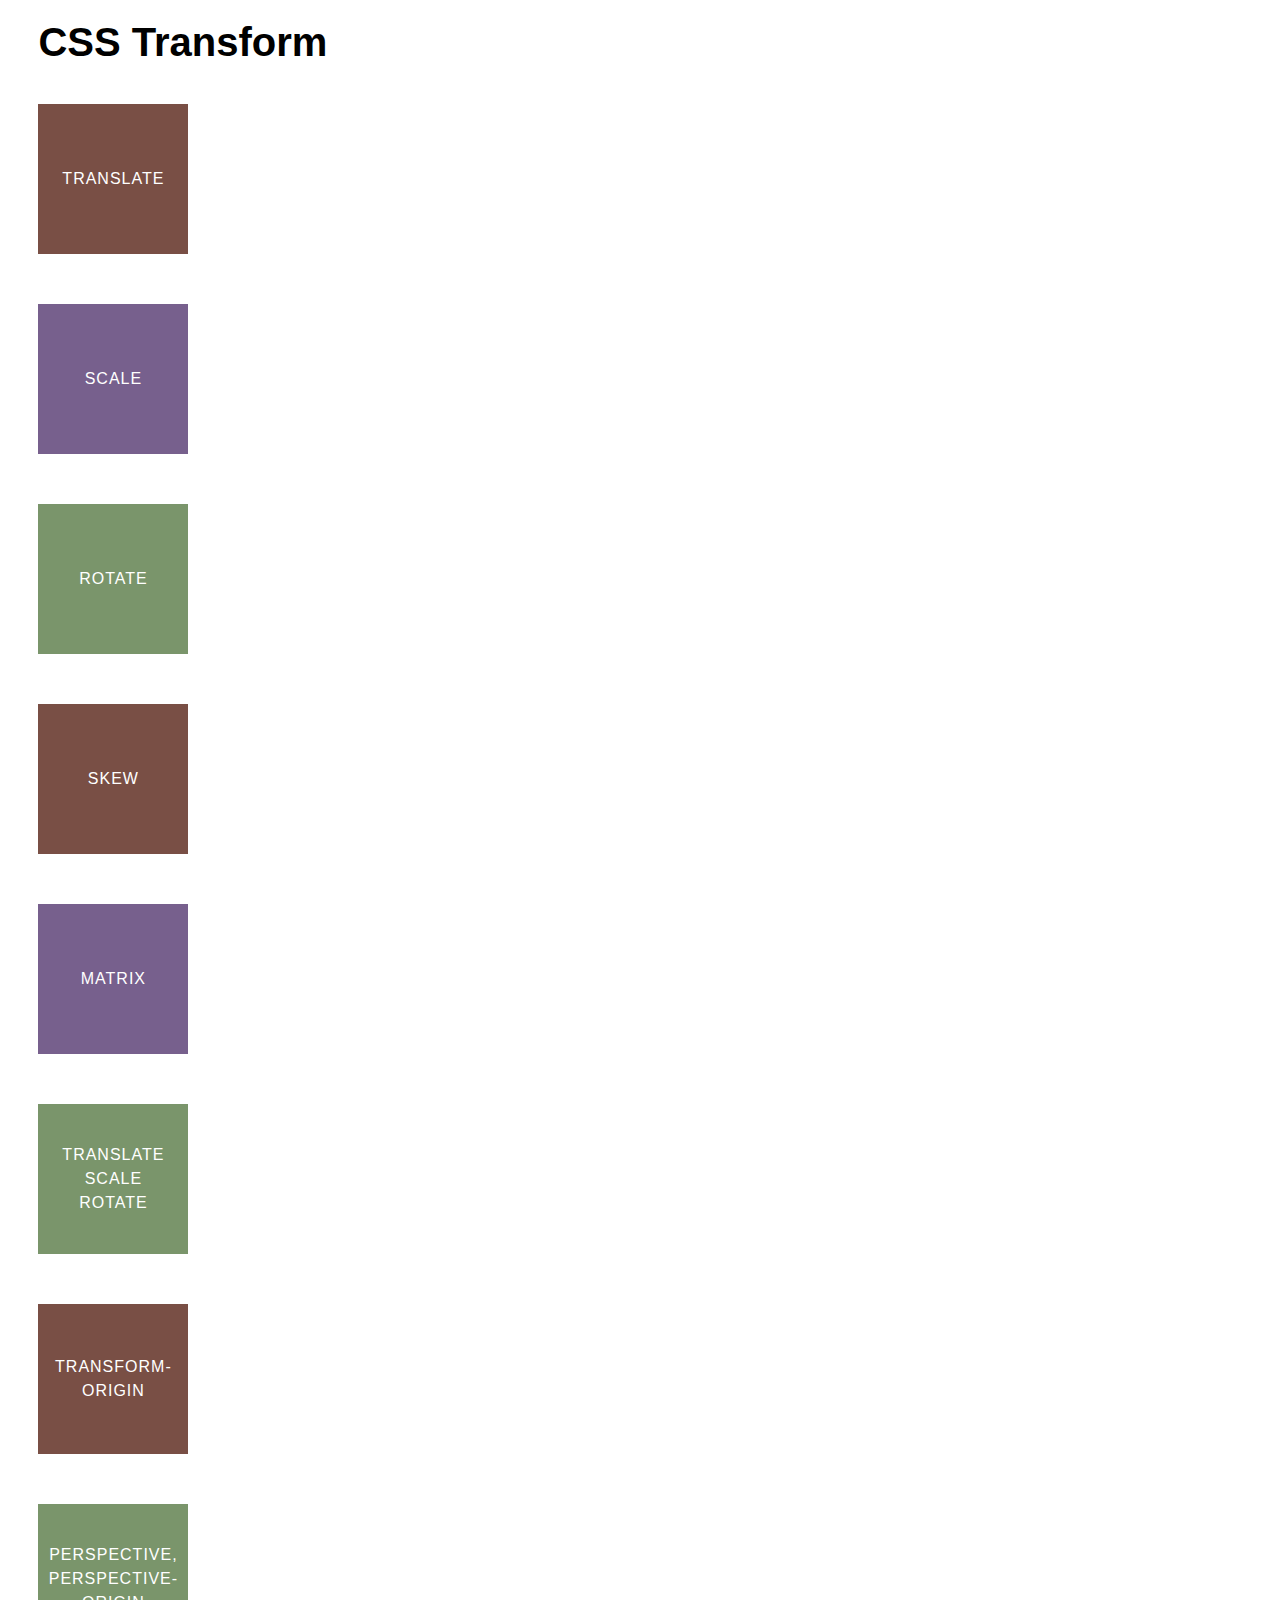
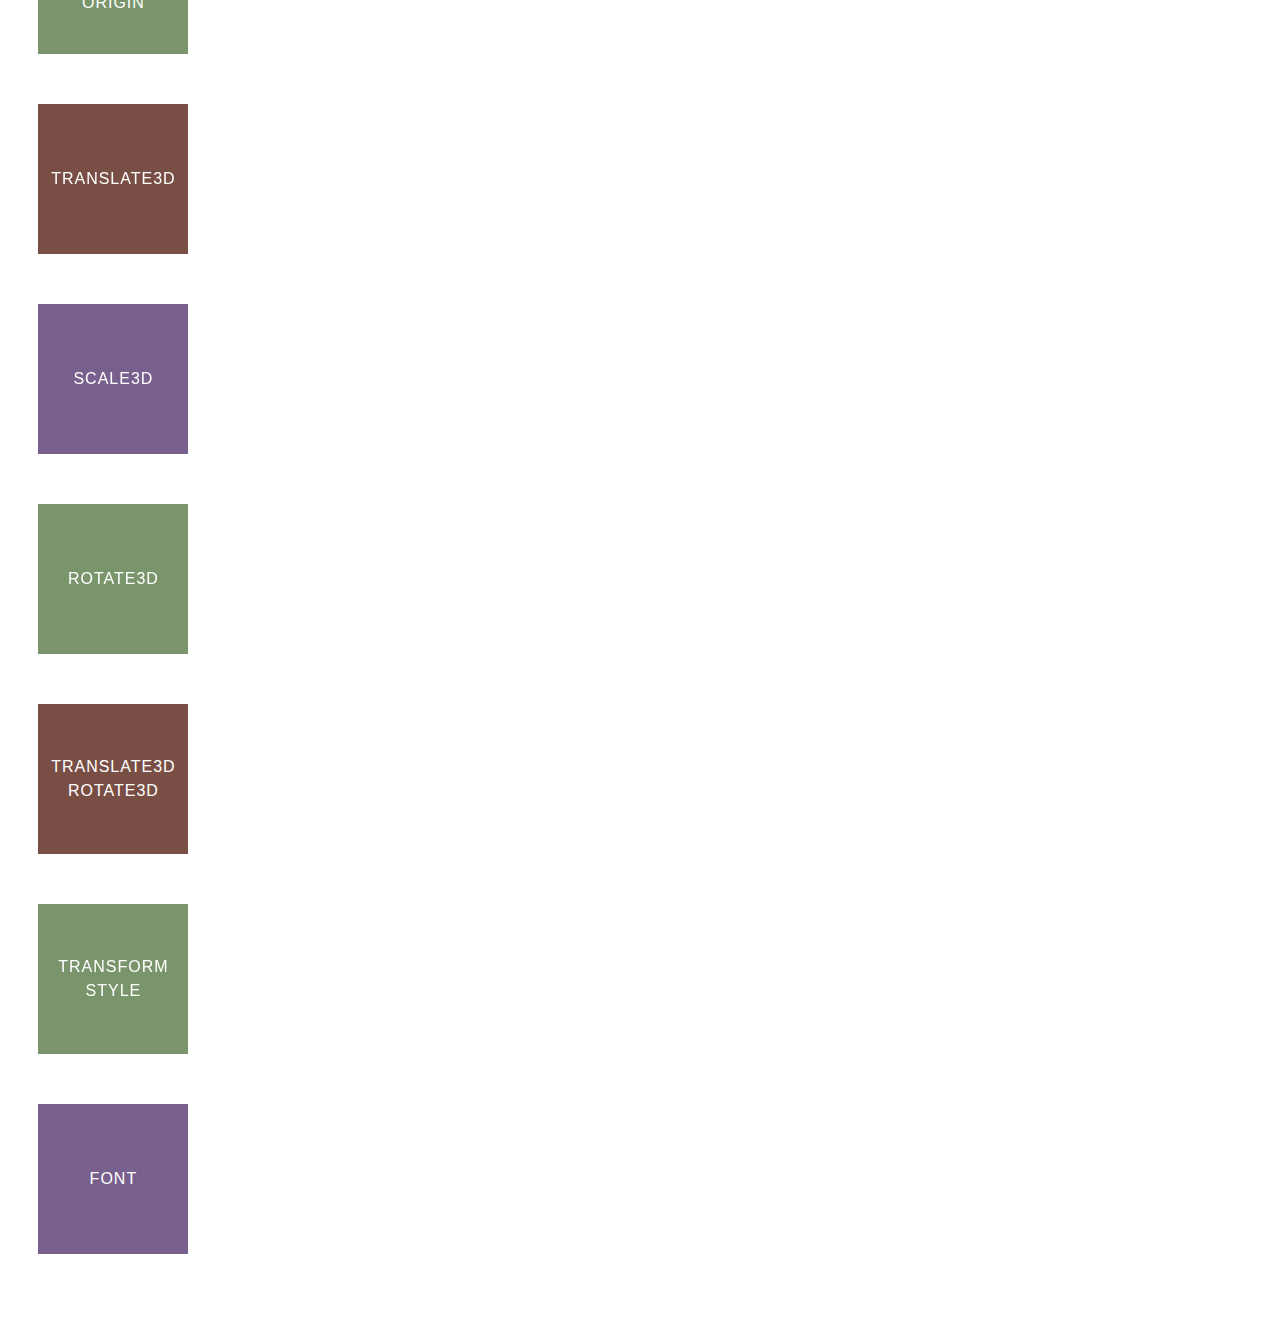
<file: ani/index.html>
<!DOCTYPE html>
<html lang="en">
<head>
    <meta charset="UTF-8">
    <title>CSS свойство transform</title>
    <link rel="stylesheet" href="css/animation.css">
    <meta name="viewport" content="width=device-width">
</head>
<!-- Отображаемое тело страницы -->
<body>
    <!-- Оболочка для демонстрации -->
    <div class="wrapper">
        <!--контент-->
        <div class="content">
            <h1> CSS Transform</h1>
            <div class="content__2D">
                <section class="content__block">
                    <div class="content__translate">translate</div>
                </section>
                <section class="content__block">
                    <div class="content__scale">scale</div>
                </section>
                <section class="content__block">
                    <div class="content__rotate">rotate</div>
                </section>
                <section class="content__block">
                    <div class="content__skew">skew</div>
                </section>
                <section class="content__block">
                    <div class="content__matrix">matrix</div>
                </section>
                <section class="content__block">
                    <div class="content__multi">
                        translate <br> scale <br> rotate
                    </div>
                </section>
                <section class="content__block">
                    <div class="content__transgorm-origin">
                        transform-origin
                    </div>
                </section>
            </div>
            <div class="content__3D">
                <section class="content__block">
                    <div class="content__wrapper3d">
                        <div class="content__perspective">perspective, perspective-origin</div>
                    </div>
                </section>
                <section class="content__block">
                    <div class="content__wrapper3d">
                        <div class="content__translate3d">translate3d</div>
                    </div>
                </section>
                <section class="content__block">
                    <div class="content__wrapper3d">
                        <div class="content__scale3d">scale3d</div>
                    </div>
                </section>
                <section class="content__block">
                    <div class="content__wrapper3d">
                        <div class="content__rotate3d">rotate3d</div>
                    </div>
                </section>
                
                <section class="content__block">
                    <div class="content__wrapper3d">
                        <div class="content__multi3d">translate3d <br> rotate3d</div>
                    </div>
                </section>
                <section class="content__block">
                    <div class="content__transform-style-wrapper">
                        <div class="content__transform-style">transform <br> style</div>
                    </div>
                </section>
                <section class="content__block">
                    <div class="content__wrapper3d">
                        <div class="flip">
                            <div class="flip__body">
                                <div class="flip__front">
                                    FONT
                                </div>
                                <div class="flip__back">
                                    BACK
                                </div>
                            </div>
                        </div>
                    </div>
                </section>
            </div>
        </div>
    </div>
</body>
</html>
</file>
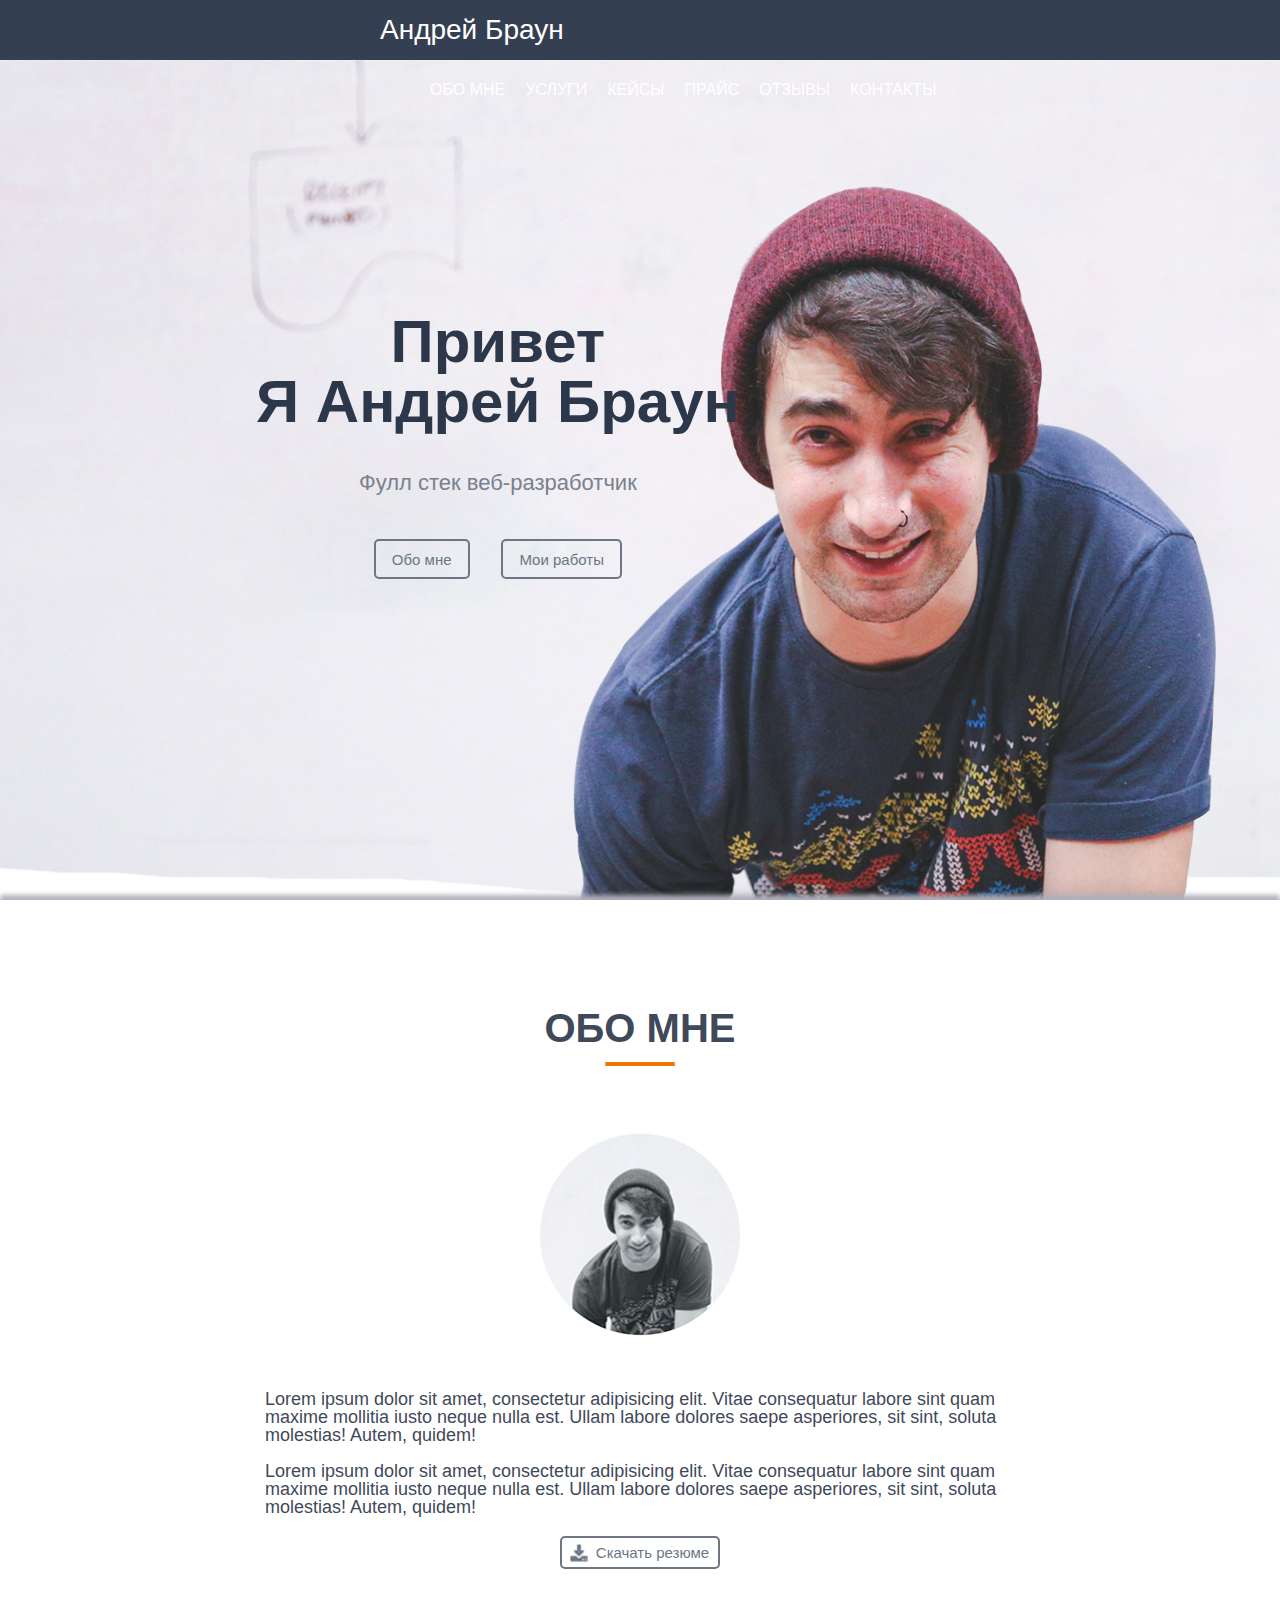
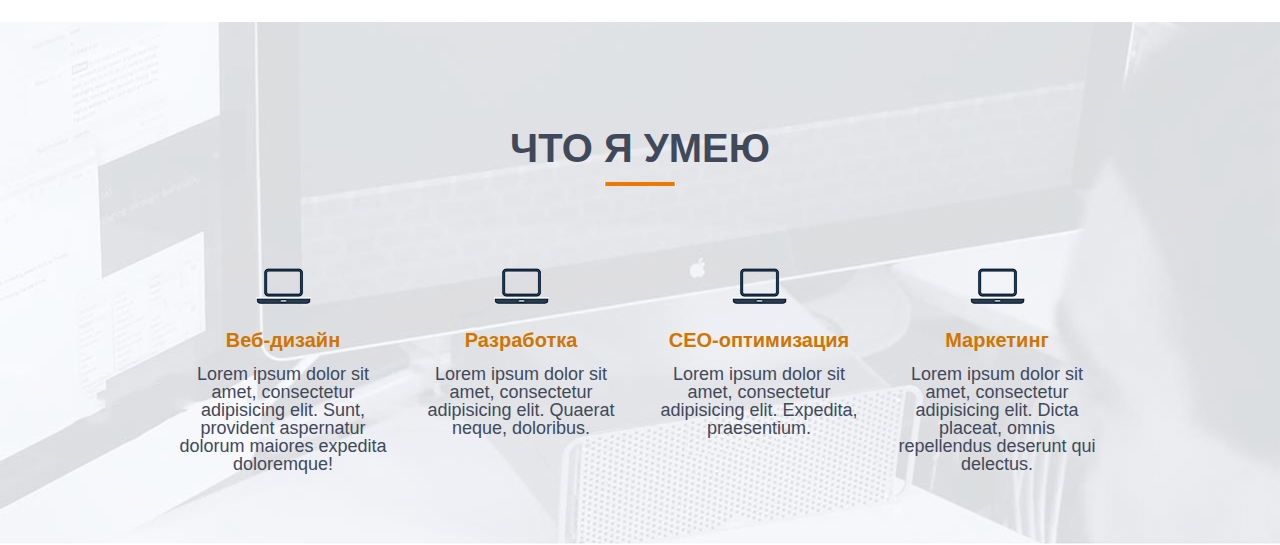
<file: src/index.html>
<!DOCTYPE html>
<html lang="en">
<head>
    <meta charset="UTF-8">
    <title>Андрей Браун - Веб-разработчик</title>
    <link rel="stylesheet" href="css/reset.css">
    <link rel="stylesheet" href="css/style.css">
</head>
<body>
    <header>
        <nav>
        <div class="logo">Андрей Браун</div>     
        <div class="menu">
            <ul>
                <li>Обо мне</li>
                <li>Услуги</li>
                <li>Кейсы</li>
                <li>Прайс</li>
                <li>Отзывы</li>
                <li>Контакты</li> 
            </ul>
        </div>       
        </nav>
    </header>
    
    <div class="main">
        <div class="title_container">
            <h1>Привет <br>Я Андрей Браун</h1>
            <h4>Фулл стек веб-разработчик</h4>
            <input type="submit" value="Обо мне">
            <input type="submit" value="Мои работы">
        </div>
    </div>
    
    <div class="about_me">
        <div class="title_container2">
            <h2>ОБО МНЕ</h2>
            <div class="text">
            <p>Lorem ipsum dolor sit amet, consectetur adipisicing elit. Vitae consequatur labore sint quam maxime mollitia iusto neque nulla est. Ullam labore dolores saepe asperiores, sit sint, soluta molestias! Autem, quidem!</p>
            <br>
            <p>Lorem ipsum dolor sit amet, consectetur adipisicing elit. Vitae consequatur labore sint quam maxime mollitia iusto neque nulla est. Ullam labore dolores saepe asperiores, sit sint, soluta molestias! Autem, quidem!</p>
            </div>
            <br>
            <input type="submit" value="Скачать резюме">
        </div>
    </div>
    
    <div class="what_can">
        <div class="title_container3">
            <h2>ЧТО Я УМЕЮ</h2>
            <div class="func">
                <ul>
                    <li>
                        <img src="img/notebook.png" alt="ноут">
                        <h3>Веб-дизайн</h3>
                        <p>Lorem ipsum dolor sit amet, consectetur adipisicing elit. Sunt, provident aspernatur dolorum maiores expedita doloremque!</p>
                    </li>
                    <li>
                        <img src="img/notebook.png" alt="ноут">
                        <h3>Разработка</h3>
                        <p>Lorem ipsum dolor sit amet, consectetur adipisicing elit. Quaerat neque, doloribus.</p>
                    </li>
                    <li>
                        <img src="img/notebook.png" alt="ноут">
                        <h3>CEO-оптимизация</h3>
                        <p>Lorem ipsum dolor sit amet, consectetur adipisicing elit. Expedita, praesentium.</p>
                    </li>
                    <li>
                        <img src="img/notebook.png" alt="ноут">
                        <h3>Маркетинг</h3>
                        <p>Lorem ipsum dolor sit amet, consectetur adipisicing elit. Dicta placeat, omnis repellendus deserunt qui delectus.</p>
                    </li>
                </ul>
            </div>
        </div>   
    </div>    
    
    
    
    
    
    
    
    
    
    
    
    
    
    
    
    
    
    
    
    
    
    
    
    
    
    
    
    
    
    
    
    </body>
</html>
</file>
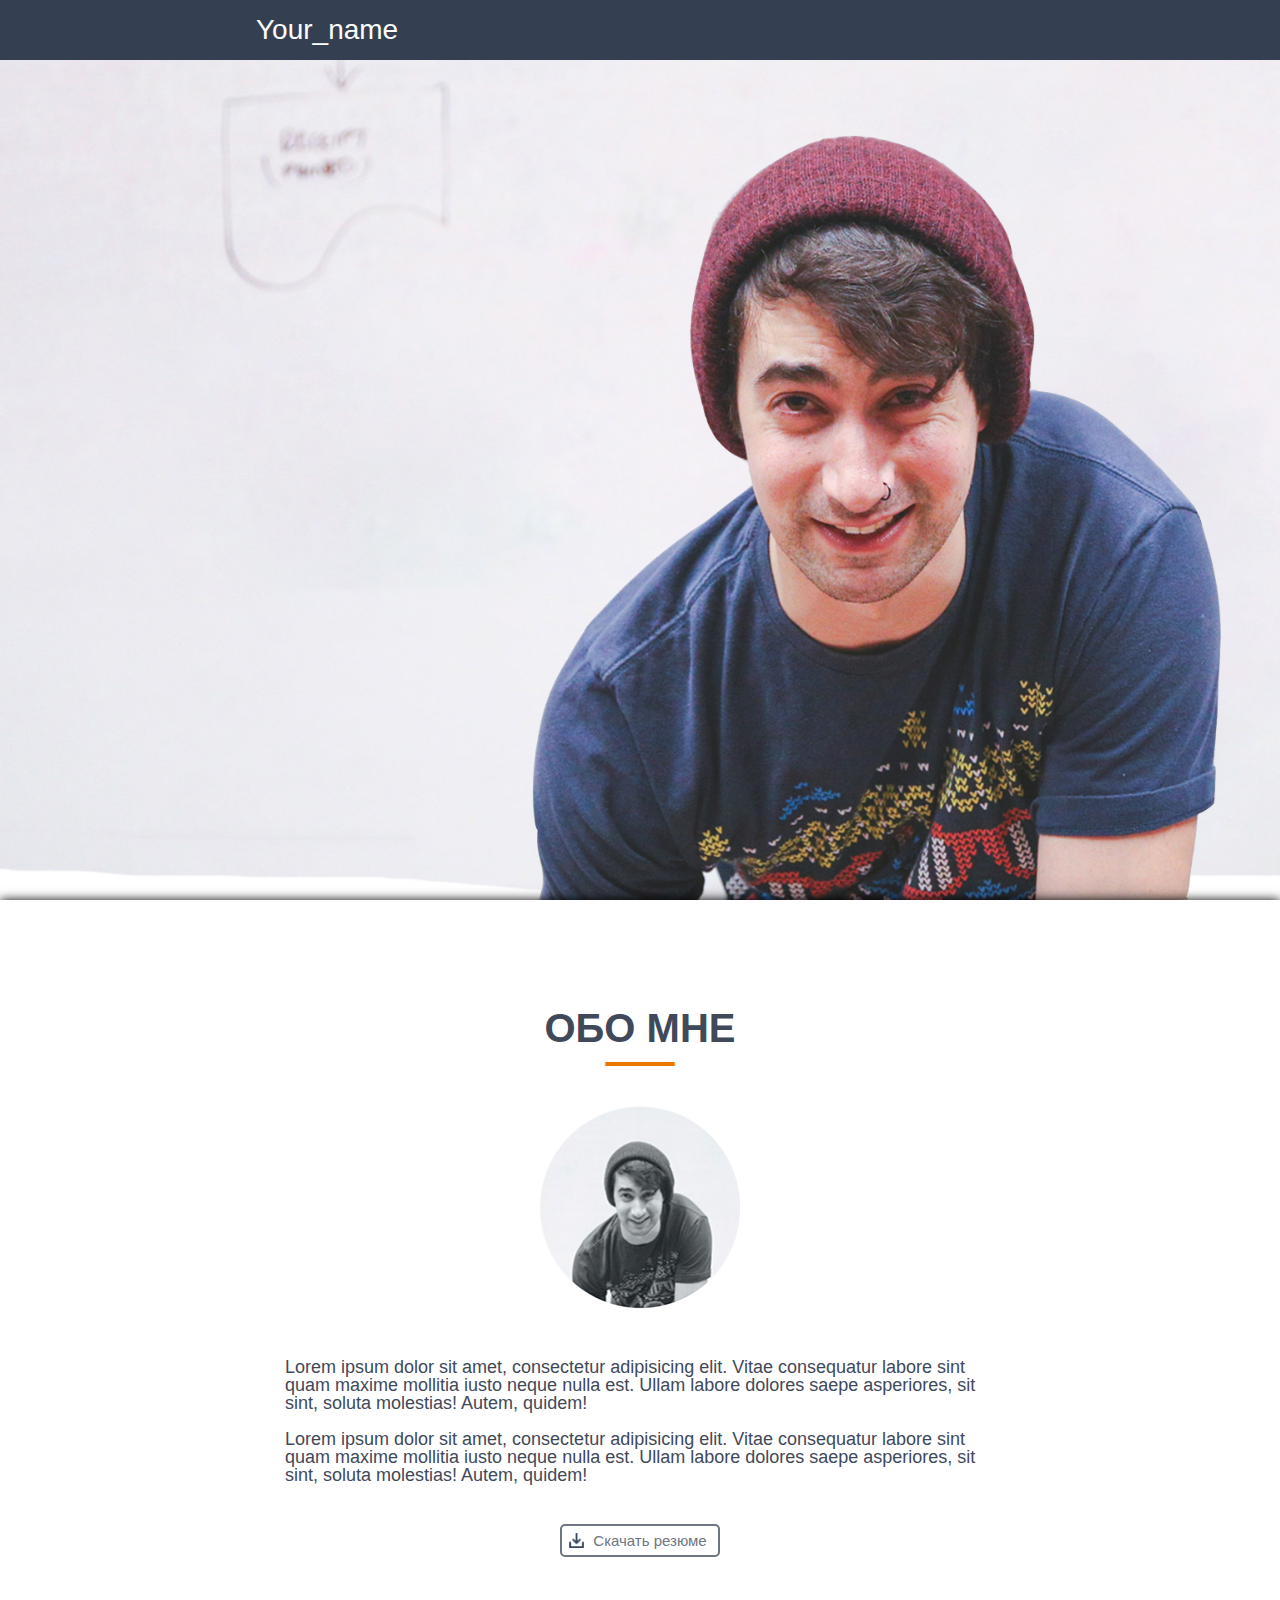
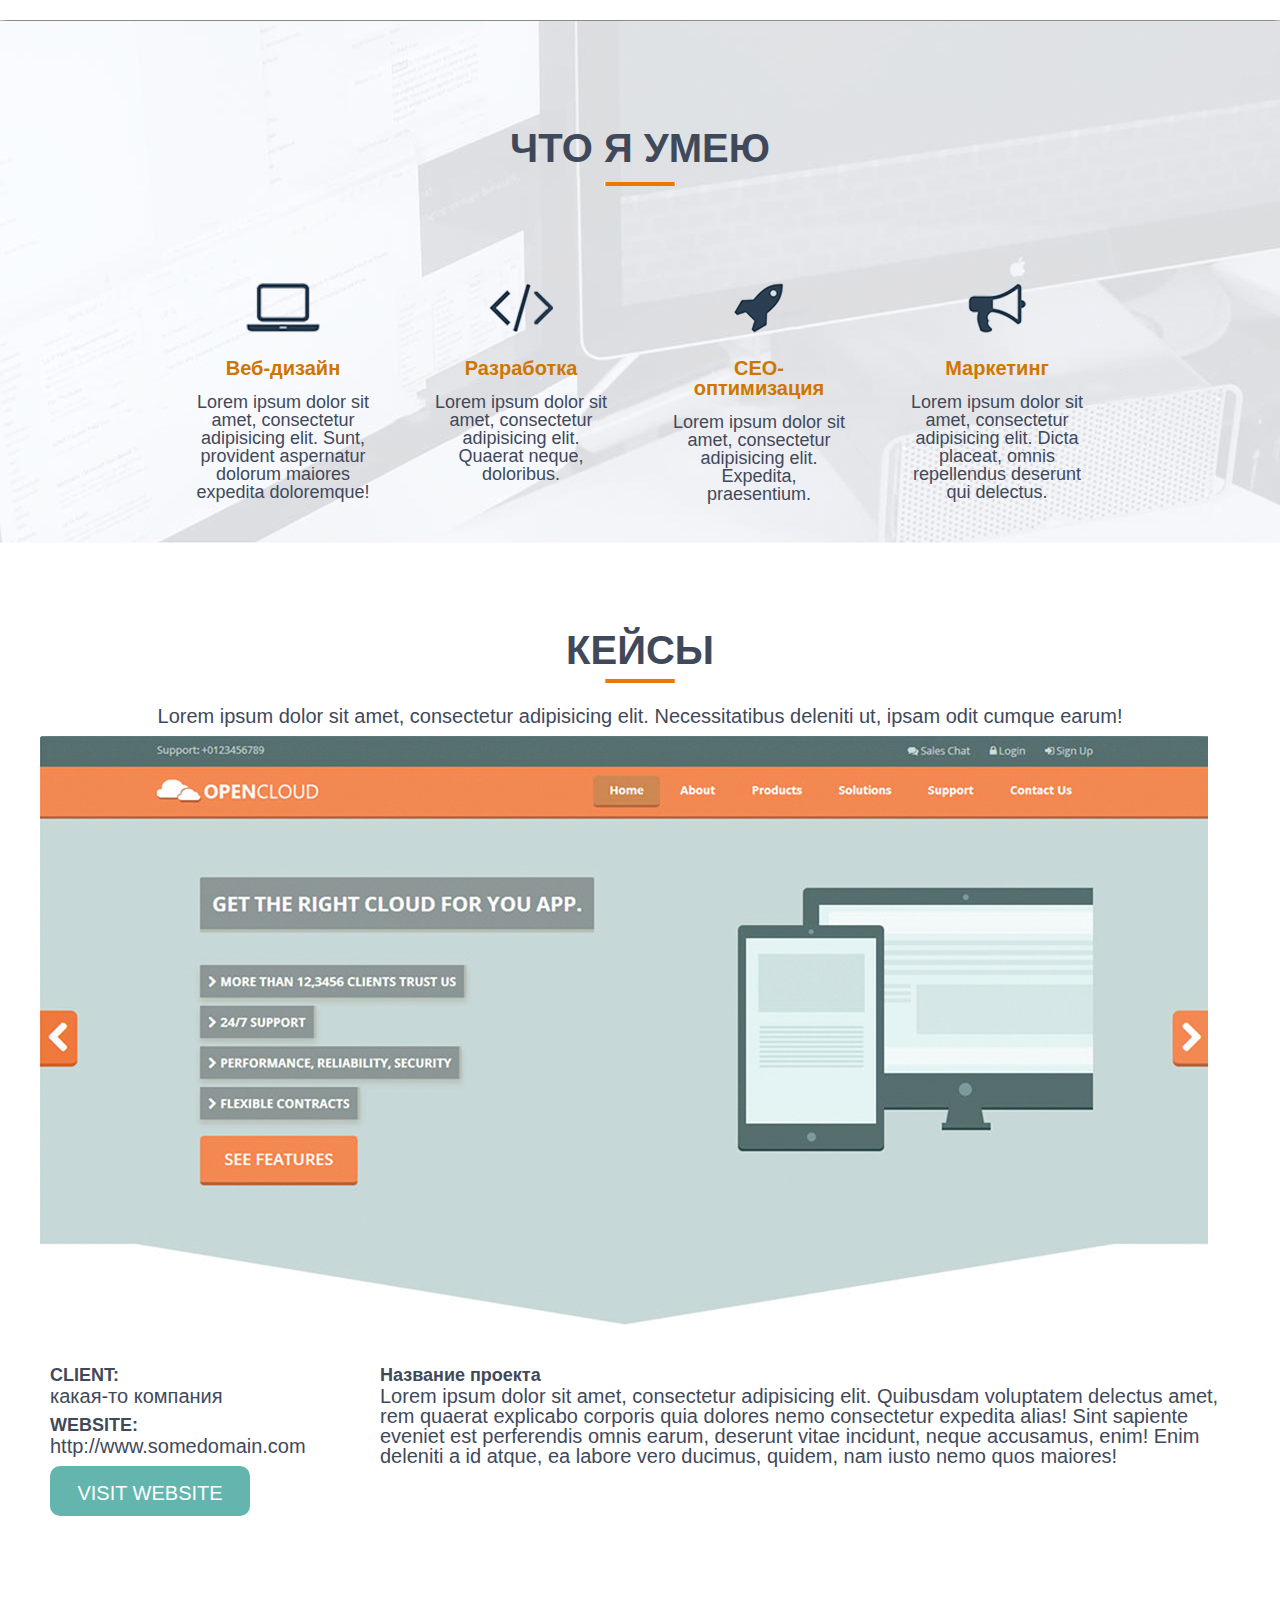
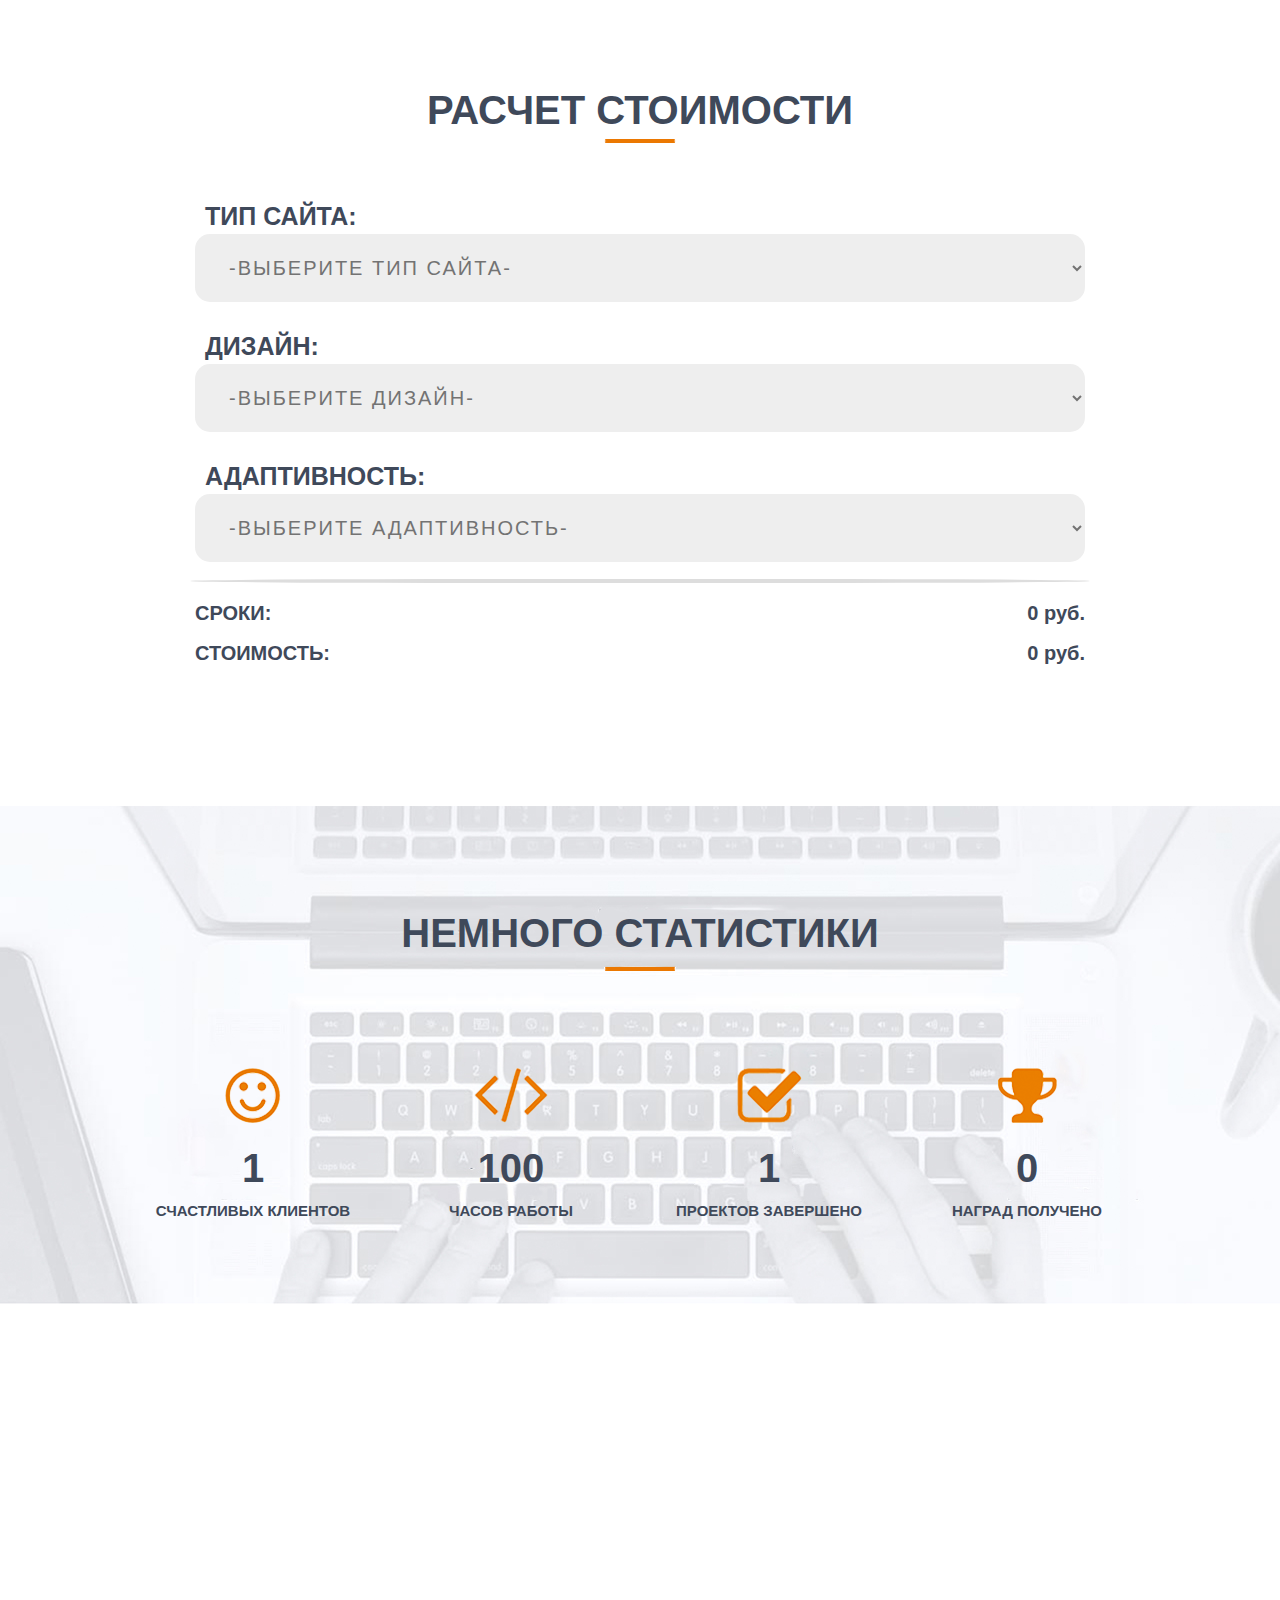
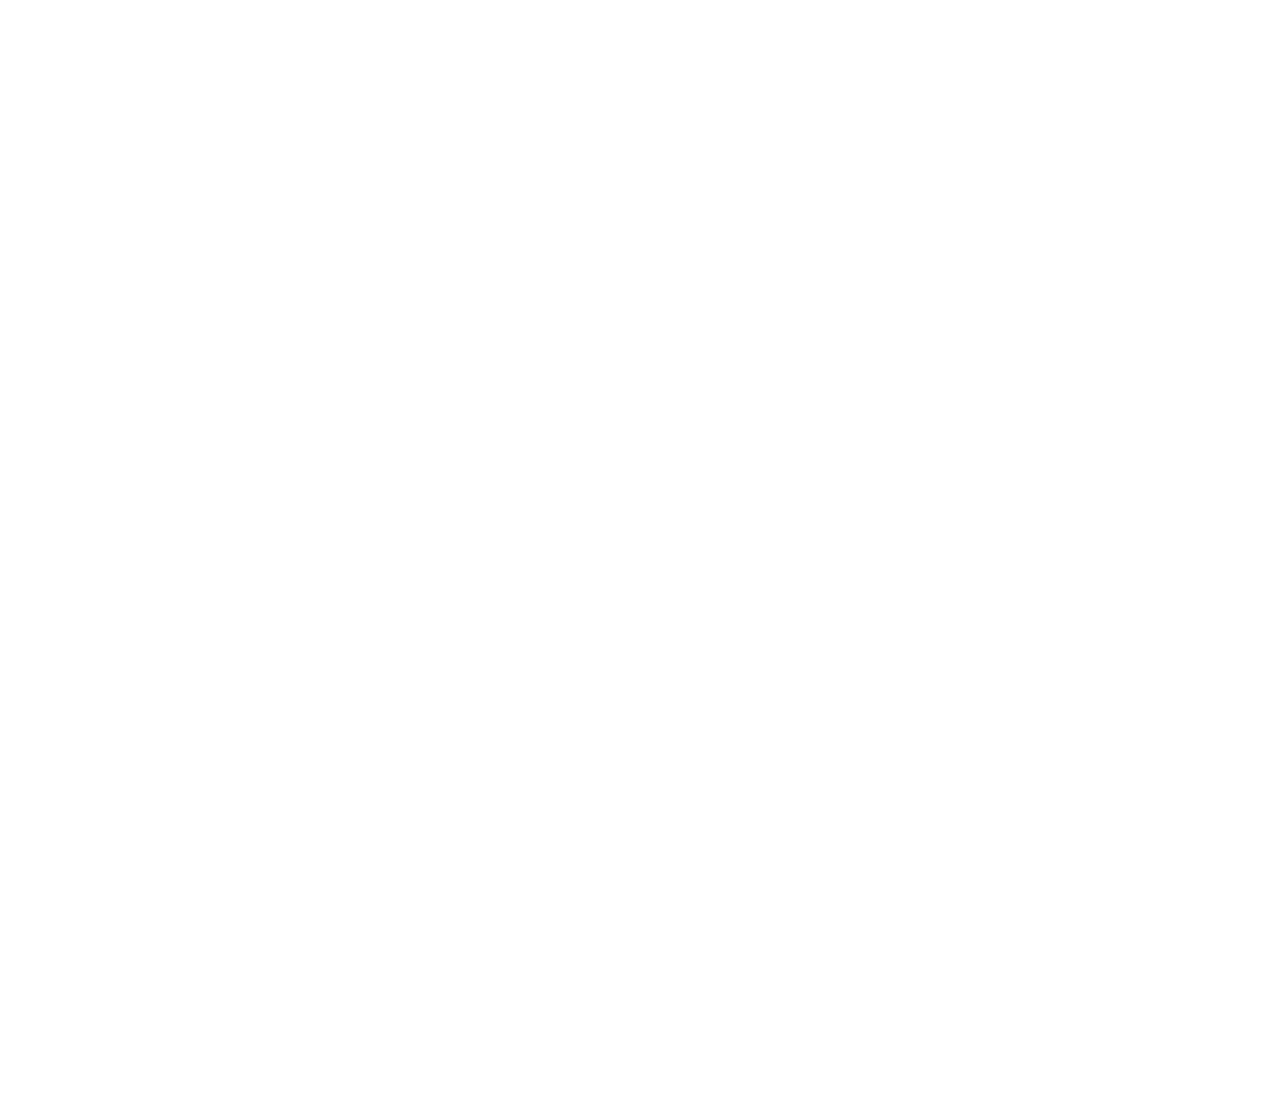
<file: src1/index.html>
<!DOCTYPE html>
<html lang="en">
<head>
    <meta charset="UTF-8">
    <title>Your_name - Веб-разработчик</title>
    <link rel="stylesheet" href="css/reset.css">
    <link rel="stylesheet" href="css/style.css">
</head>
<body>
    <header>
        <nav>
        <div class="logo">Your_name</div>     
        <div class="menu">
                <a href="#"><p>Обо мне</p></a>
                <a href="#"><p>Услуги</p></a>
                <a href="#"><p>Кейсы</p></a>
                <a href="#"><p>Прайс</p></a>
                <a href="#"><p>Отзывы</p></a>
                <a href="#"><p>Контакты</p></a> 
        </div>       
        </nav>
    </header>
    
    <main>
    <section class="main">
        <div class="title_container">
            <h1>Привет <br>Я Your_name</h1>
            <h4>Фулл стек веб-разработчик</h4>
            <input type="button" value="Обо мне">
            <input type="button" value="Мои работы">
        </div>
        
    </section>
         
    <section class="about_me">
        
        <div class="title_container2">
            <h2>ОБО МНЕ</h2>
            <div class="boy_about"></div>
            <div class="text">
            <p>Lorem ipsum dolor sit amet, consectetur adipisicing elit. Vitae consequatur labore sint quam maxime mollitia iusto neque nulla est. Ullam labore dolores saepe asperiores, sit sint, soluta molestias! Autem, quidem!</p>
            <br>
            <p>Lorem ipsum dolor sit amet, consectetur adipisicing elit. Vitae consequatur labore sint quam maxime mollitia iusto neque nulla est. Ullam labore dolores saepe asperiores, sit sint, soluta molestias! Autem, quidem!</p>
            </div>
            <br>
            <input type="submit" value="Скачать резюме">
        </div>
    </section>
    
    <section class="what_can">
        <div class="title_container3">
            <h2>ЧТО Я УМЕЮ</h2>
            <div class="func">
                <ul>
                    <li>
                        <img src="img/notebook.png" alt="ноут">
                        <h3>Веб-дизайн</h3>
                        <p>Lorem ipsum dolor sit amet, consectetur adipisicing elit. Sunt, provident aspernatur dolorum maiores expedita doloremque!</p>
                    </li>
                    <li>
                        <img src="img/znak.png" alt="ноут">
                        <h3>Разработка</h3>
                        <p>Lorem ipsum dolor sit amet, consectetur adipisicing elit. Quaerat neque, doloribus.</p>
                    </li>
                    <li>
                        <img src="img/rocket.png" alt="ноут">
                        <h3>CEO-оптимизация</h3>
                        <p>Lorem ipsum dolor sit amet, consectetur adipisicing elit. Expedita, praesentium.</p>
                    </li>
                    <li>
                        <img src="img/gramofon.png" alt="ноут">
                        <h3>Маркетинг</h3>
                        <p>Lorem ipsum dolor sit amet, consectetur adipisicing elit. Dicta placeat, omnis repellendus deserunt qui delectus.</p>
                    </li>
                </ul>
            </div>
        </div>   
    </section>    
    
    <section class="casez">
        <div class="title_container4">
            <h2>КЕЙСЫ</h2>
            <br>
            <p>Lorem ipsum dolor sit amet, consectetur adipisicing elit. Necessitatibus deleniti ut, ipsam odit cumque earum!</p>
            <div class="case">
                <div class="case1">
                    <div class="photo_case"></div>
                    <div class="cli_web">
                        <h3>CLIENT:</h3>
                        <p>какая-то компания</p>
                        <h3>WEBSITE:</h3>
                        <p>http://www.somedomain.com</p>
                        <a href="#"><p>VISIT WEBSITE</p></a>
                    </div>
                    <div class="name_project">
                        <h3>Название проекта</h3>
                        <p>Lorem ipsum dolor sit amet, consectetur adipisicing elit. Quibusdam voluptatem delectus amet, rem quaerat explicabo corporis quia dolores nemo consectetur expedita alias! Sint sapiente eveniet est perferendis omnis earum, deserunt vitae incidunt, neque accusamus, enim! Enim deleniti a id atque, ea labore vero ducimus, quidem, nam iusto nemo quos maiores!</p>
                    </div>
                </div>           
            </div>
            
        </div>
    </section>
    
    <section class="price">
        <div class="title_container5">
            <h2>РАСЧЕТ СТОИМОСТИ</h2>
            <br>
            <div class="type_site">
                <h3>ТИП САЙТА:</h3>
                <select name="list1" id="" required>
                    <option value="" >-ВЫБЕРИТЕ ТИП САЙТА-</option>
                    <option value="opt1">Сайт-визитка</option>
                    <option value="opt2">Корпоративный сайт</option>
                    <option value="opt3">Интернет-магазин</option>
                </select>
            </div>
            <div class="design">
                <h3>ДИЗАЙН:</h3>
                <select name="list2" id="" required>
                    <option value="">-ВЫБЕРИТЕ ДИЗАЙН-</option>
                    <option value="opt4">Минимализм</option>
                    <option value="opt5">Рисованный</option>
                    <option value="opt6">Flat-дизайн</option>
                </select>
            </div>
            <div class="adaptiv">
                <h3>АДАПТИВНОСТЬ:</h3>
                <select name="list3" id="" required>
                    <option value="">-ВЫБЕРИТЕ АДАПТИВНОСТЬ-</option>
                    <option value="opt7">Android</option>
                    <option value="opt8">IOS</option>
                    <option value="opt9">Windows</option>
                </select>
            </div>
            <div class="line_itog"></div>
            <div class="itog_prise">
                <div class="itog_price_txt">
                    <p>СРОКИ:</p>
                    <br>
                    <p>СТОИМОСТЬ:</p>
                </div>
                <div class="itog_price_count">
                    <p>0 руб.</p>
                    <br>
                    <p>0 руб.</p>
                </div>
            </div>
        </div>
    </section>
    
    <section class="statistic">
        <div class="title_container6">
            <h2>НЕМНОГО СТАТИСТИКИ</h2>
            <div class="stat">
                <ul>
                    <li>
                        <img src="img/smile.png" alt="">
                        <h3>1</h3>
                        <p>Счастливых клиентов</p>
                    </li>
                    <li>
                        <img src="img/skob.png" alt="">
                        <h3>100</h3>
                        <p>Часов работы</p>
                    </li>
                    <li>
                        <img src="img/galka.png" alt="">
                        <h3>1</h3>
                        <p>Проектов завершено</p>
                    </li>
                    <li>
                        <img src="img/kybok.png" alt="">
                        <h3>0</h3>
                        <p>Наград получено</p>
                    </li>
                </ul>
            </div>
        </div>   
    </section>   
    
    
    <br>
    <br>
    <br>
    <br>
    <br>
    <br>
    <br>
    <br>
    <br>
    <br>
    <br>
    <br>
    <br>
    <br>
    <br>
    <br>
    <br>
    <br>
    <br>
    <br>
    <br>
    <br>
    <br>
    <br>
    <br>
    <br>
    <br>
    <br>
    <br>
    <br>
    <br>
    <br>
    <br>
    <br>
    <br>
    <br>
    <br>
    <br>
    <br>
    <br>
    <br>
    <br>
    <br>
    <br>
    <br>
    <br>
    <br>
    <br>
    <br>
    <br>
    <br>
    <br>
    <br>
    <br>
    <br>
    <br>
    <br>
    <br>
    <br>
    <br>
    <br>
    <br>
    <br>
    <br>
    <br>
    <br>
    <br>
    <br>
    <br>
    <br>
    <br>
    <br>
    <br>
    <br>
    <br>
    <br>
    <br>
    <br>
    <br>
    <br>
    <br>
    <br>
    <br>
    <br>
    <br>
    <br>
    <br>
    <br>
    <br>
    <br>
    <br>
    <br>
    <br>
    <br>
    <br>
    <br>
    <br>
    <br>
    <br>
    <br>
    </main>
</body>
</html>
</file>
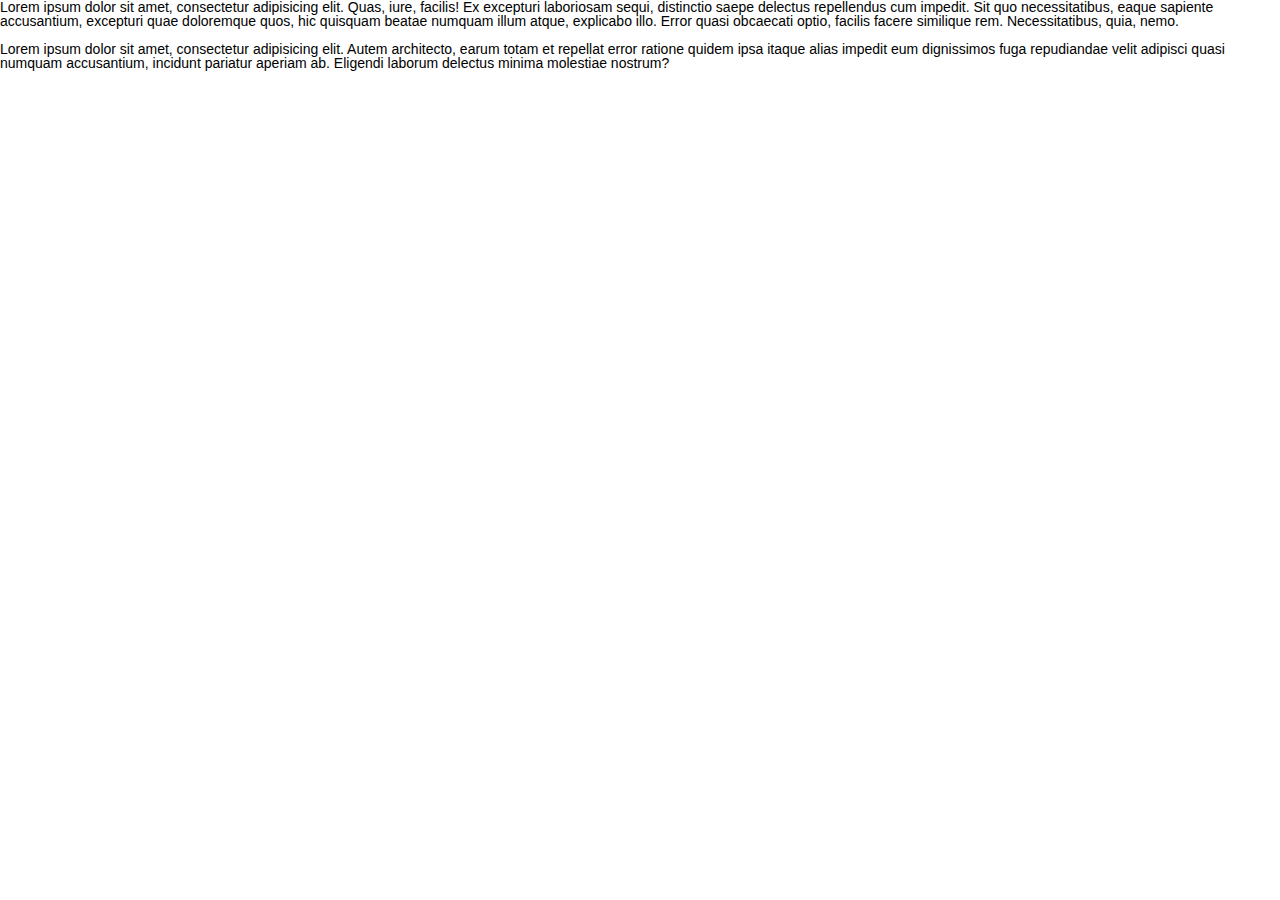
<file: src/index_prim.html>
<!DOCTYPE html>
<html lang="en">
<head>
    <meta charset="UTF-8">
    <title>Часть 1</title>
    <link rel="stylesheet" href="css/reset.css">
    <link rel="stylesheet" href="css/style.css">
</head>
<body>
    
    <div class="example-block">
    Lorem ipsum dolor sit amet, consectetur adipisicing elit. Quas, iure, facilis! Ex excepturi laboriosam sequi, distinctio saepe delectus repellendus cum impedit. Sit quo necessitatibus, eaque sapiente accusantium, excepturi quae doloremque quos, hic quisquam beatae numquam illum atque, explicabo illo. Error quasi obcaecati optio, facilis facere similique rem. Necessitatibus, quia, nemo.
    </div>
    <br>
    <span class="example-string">
    Lorem ipsum dolor sit amet, consectetur adipisicing elit. Autem architecto, earum totam et repellat error ratione quidem ipsa itaque alias impedit eum dignissimos fuga repudiandae velit adipisci quasi numquam accusantium, incidunt pariatur aperiam ab. Eligendi laborum delectus minima molestiae nostrum?
    </span>
</body>
</html>
</file>
<file: ani/css/animation.css>
*,
*:before,
*:after {
    padding: 0;
    margin: 0;
    border: 0;
    box-sizing: border-box;
}
html,
body{
    height: 100%;
    background-color: #fff;
    font-family: sans-serif;
    color: #fff;
    font-size: 16px;
    line-height: 24px;
}
a{
    color: #794f45;
}

h1{
    font-size: 40px;
    margin: 0px 0px 50px 0px;
    color: #000;
}
h2{
    font-size: 30px;
    margin: 0px 0px 20px 0px;
}
p{
    margin: 20px 0px;
}
.wrapper{
    min-height: 100%;
    overflow: hidden;
}
.content{
    padding: 30px 3%;
}
.content__block{
    margin: 0px 0px 50px 0px;
}

/* Основные стили*/

/* 2D */
.content__2D .content__block div{
    display: flex;
    text-transform: uppercase;
    justify-content: center;
    align-items: center;
    letter-spacing: 1px;
    text-align: center;
    width: 150px;
    height: 150px;
    transition: all 1s ease 0s;
}

/* translate */
.content__translate{
    background-color: #794f45;
}
.content__translate:hover{
    transform: translateY(50px);
}

/* scale */
.content__scale{
    transform: scale(1, 1);
    background-color: #77608d;
}
.content__scale:hover{
    transform: scale(1, -1);
}

/* rotate */
.content__rotate{
    transform: rotate(0);
    background-color: #7a956b;
}
.content__rotate:hover{
    transform: rotate(30deg);
}

/* skew */
.content__skew{
    transform: skew(0deg, 0deg);
    background-color: #794f45;
}
.content__skew:hover{
    transform: skew(10deg, 10deg);
}

/* matrix */ /* scaleX, skewY, skewX, skaleY, transformX, transformY*/
.content__matrix{
    transform: matrix(1,0,0,1,0,0);
    background-color: #77608d;
}
.content__matrix:hover{
    transform: matrix(1.2, 0, 0, 1.2, 0, -20);
}

/* multi */
.content__multi{
    background-color: #7a956b;
}
.content__multi:hover{
    transform: translate(50px, 50px) scale(0.5) rotate(45deg);
}


/* transgorm-origin */
.content__transgorm-origin{
    background-color: #794f45;
    transform-origin:left top;
    transform: rotate(0deg);

}
.content__transgorm-origin:hover{
    transform: rotate(-30deg);
}

/* 3D */
.content__3D .content__wrapper3d{
    width: 150px;
    height: 150px;
    background-color: rgb(0,0,0, 0);
    perspective-origin: center;
    perspective: 400px;
}
.content__3D .content__wrapper3d div{
    display: flex;
    text-transform: uppercase;
    justify-content: center;
    align-items: center;
    letter-spacing: 1px;
    text-align: center;
    width: 150px;
    height: 150px;
    transition: all 1s ease 0s;
    
}

/* perspective */
.content__perspective{
    background-color: #7a956b;
}
.content__perspective:hover{
    transform: rotateX(50deg);
}

/* translate3d */
.content__translate3d{
    transform: translate3D(0px,0px,0px);
    background-color: #794f45;
}
.content__translate3d:hover{
    transform: translate3D(20px,20px, 50px);
}

/* scale3d */
.content__scale3d{
    transform: scale3d(1,1,1);
    background-color: #77608d;
}
.content__scale3d:hover{
    transform: scale3d(2, 2, 5);
}

/* rotate3d */
.content__rotate3d{
    transform: rotate3d(1, 1, 1, 0deg);
    background-color: #7a956b;
}
.content__rotate3d:hover{
    transform: rotate3d(1, 1, 1, 45deg);
}

/* multi3d */
.content__multi3d{
    background-color: #794f45;
}
.content__multi3d:hover{
    transform: translate3d(20px, 20px, 20px) rotate3d(1, 1, 1, 10deg);
}

/* transform-style */
.content__transform-style-wrapper{
    width: 150px;
    height: 150px;
    background-color: rgb(0,0,0, 0.3);
    perspective: 400px;
    transform-style: preserve-3d;
}
.content__transform-style{
    display: flex;
    text-transform: uppercase;
    justify-content: center;
    align-items: center;
    letter-spacing: 1px;
    text-align: center;
    width: 150px;
    height: 150px;
    transition: all 1s ease 0s;
    background-color: #7a956b;
}
.content__transform-style:hover{
    transform: rotateX(50deg);
}

/* flip */
.flip{
    
}
.flip__body{
    position: relative;
    width: 150px;
    height: 150px;
    transition: all 1s ease 0s;
    transform-style: preserve-3d;
}
.flip__front,
.flip__back{
    position: absolute;
    width: 100%;
    height: 100%;
    top: 0;
    left: 0;
    display: flex;
    justify-content: center;
    align-items: center;
}
.flip__front{
    z-index: 2;
    transform: rotateY(0deg);
    background-color: #77608d;
    backface-visibility: hidden;
}
.flip__back{
    transform: rotateY(180deg);
    background-color: rgba(121, 79, 69, 0.5);
    backface-visibility: hidden;
}
.flip:hover .flip__body{
    transform: rotateY(-180deg);
    }
</file>
<file: src/css/style.css>
body{
    font-family: Arial, sans-serif;
}

nav{
    width: 100%;
    height: 60px;
    background: #344051;
}

.logo{
    color: #fff;
    font-size: 28px;
    line-height: 60px;
    padding-left: 380px;
    float: left;
}

.menu{
    float: left;
    padding-left: 430px;
}

.menu li{
    float: left;
    padding-right: 20px;
    color: #fff;
    font-size: 16px;
    line-height: 60px;
    text-transform:uppercase;
}

.main{
    width: 100%;
    height: calc(100% - 60px);
    background: url("../img/boy.png") 90% 100%/ auto 85% no-repeat,url("../img/bg.jpg") center/cover no-repeat;
}

.title_container{
    float: left;
    padding-top: 15%;
    padding-left: 20%;
    color: #2c384a;
    text-align: center;
}

.title_container h1{
    font-size: 60px;
    font-weight: bold;
}

.title_container h4{
    font-size: 22px;
    padding-top: 40px;
    color: #79818d;
}

.title_container input{
    height: 40px;
    text-align: center;
    border: 2px solid #6d7682;
    background: none;
    border-radius: 5px;
    color: #6d7682;
    font-size: 15px;
    padding: 0px 16px;
    margin: 45px 14px 0px 14px;
}

.about_me{
    width: 100%;
    height: 720px;
    background: #fff;
    background: url("../img/line.jpg") 50% 162px/ auto auto no-repeat ,url("../img/boy_about.png") 50% 45%/ 200px auto no-repeat;
    box-shadow: 0px -5px 5px #afb1bc;
    color: #3f495a;
}

.title_container2{
    text-align: center;
}

.title_container2 h2{
    padding-top: 108px;
    font-size: 40px;
    font-weight: bold;
}

.text{
    display: inline-block;
    width: 750px;
    height: auto;
    text-align: left;
    font-size: 18px;
    margin-top: calc(450px - 108px);
}

.title_container2 input {
    display: inline-block;
    text-align: center;
    width: 160px;
    height: 33px;
    border: 2px solid #6d7682;
    background: none;
    border-radius: 5px;
    font-size: 15px;
    color: #6d7682;
    background: url("../img/ico_instal.jpg") 5% 50%/ 20px 20px no-repeat;
    padding-left: 25px;
    margin: 20px;
}

.what_can{
    text-align: center;
    width: 100%;
    height: 525px;
    background: url("../img/line.jpg") 50% 162px/ auto auto no-repeat, url("../img/fon_what_can.jpg") 100% 100% no-repeat;
    color: #3f495a;
}

.title_container3{
    display: inline-block;
}

.title_container3 h2{
    padding-top: 108px;
    font-size: 40px;
    font-weight: bold;
}

.func{
    
    float: left;
}

.func li{
    margin: 100px 14px 0px 14px;
    float: left;
    width: 210px;
    height: 160px;
}

.func h3{
    margin-top: 25px;
    margin-bottom: 15px;
    color: #cf7600;
    font-size: 20px;
    font-weight: bold;
}

.func p{
    
    color: #3f495a;
    font-size: 18px;
}
</file>
<file: src1/css/style.css>
body{
    font-family: Arial, sans-serif;
}

nav{
    z-index: 1;
    width: 100%;
    height: 60px;
    background: #344051;
    position: fixed;
}

.logo{
    -webkit-animation: comming 2s;
    -o-animation: comming 2s;
    animation: comming 2s;
    color: #fff;
    font-size: 28px;
    line-height: 60px;
    margin: 0% 17% 0% 20%;
    float: left;
}

.menu{
    float: left;

    
}

.menu a{
    -webkit-animation: topshift 0.4s ease forwards;
    -o-animation: topshift 0.4s ease forwards;
    animation: topshift 0.4s ease forwards;
    transition: all 0.2s ease 0s;
    float: left;
    font-weight: 300;
    color: #fff;
    font-size: 16px;
    line-height: 60px;
    text-transform:uppercase;
    opacity: 0;
    transform: scale(3);
}

.menu p{
    transition: all 0.2s ease 0s;
    padding: 0px 20px 0px 20px;
    border-radius: 5px;
}

main{
    width: 100%;
    height: 100%;
}

.main{
    width: 100%;
    height: 100%;
    background: url(../img/boy.png)90% 100%/ auto 85% no-repeat, url(../img/bg.jpg) center/cover no-repeat; 
}

.title_container{
    float: left;
    padding-top: 15%;
    padding-left: 20%;
    color: #2c384a;
    text-align: center;
    opacity: 0;
    -webkit-animation: titlemove 3s forwards;
    -o-animation: titlemove 3s forwards;
    animation: titlemove 3s forwards;
}

.title_container h1{
    font-size: 60px;
    font-weight: bold;
}

.title_container h4{
    font-size: 22px;
    padding-top: 40px;
    color: #79818d;
}

.title_container input{
    height: 40px;
    text-align: center;
    border: 2px solid #6d7682;
    background: none;
    border-radius: 5px;
    color: #6d7682;
    font-size: 15px;
    padding: 0px 16px;
    margin: 45px 14px 0px 14px;
    transition: all 0.2s ease 0s;
}

.title_container input:hover{
    color: #fff;
    background: #344051;
    transform: scale(1.1);
    box-shadow: 0px 0px 10px #555;
}

.title_container input:active{
    box-shadow: none;
    transform: scale(1);
}

.menu a:visited{
    color: white;
}

.menu a:hover p{
    color: #e88604;
    box-shadow: 0px 0px 10px #000;
}

.menu a:active p{
    transform: scale(0.9);
    box-shadow: none;
}

.menu a:nth-child(2){
    animation-delay: 0.4s;
}
.menu a:nth-child(3){
    animation-delay: 0.8s;
}
.menu a:nth-child(4){
    animation-delay: 1.2s;
}
.menu a:nth-child(5){
    animation-delay: 1.6s;
}
.menu a:nth-child(6){
    animation-delay: 2s;
}
@keyframes titlemove{
    from{
        opacity: 0;
        margin-top: -80px
    }
    to{
        opacity: 1;
        margin-top: 0px
    }
}
@keyframes topshift{
    from{
        opacity: 0;
        transform: translateY(-100px);
    }
    to{
        opacity: 1;
        transform: translateY(0px);
    }
}
@keyframes comming{
    from{
        opacity: 0;
    }
    to{
        opacity: 1;
    }
}


.about_me{
    text-align: center;
    height: 720px;
    background: #fff;
    background: url("../img/line.jpg") 50% 162px/ auto auto no-repeat;
    box-shadow: 0px 0px 10px #000;
    color: #3f495a;
}

.title_container2{
    margin: auto;
    text-align: center;
}

.boy_about{
    border-radius: 110px;
    margin: 50px auto 20px auto;
    height: 220px;
    width: 220px;
    background:  url("../img/boy_about.png") 50% 45%/ 200px auto no-repeat;
    perspective: 400px;
    transition: all 0.2s ease 0s;
}
.boy_about:hover{
    box-shadow: 0px 0px 10px #555;
    transform: rotate3d(1,1,0.5, 10deg) scale(1.2);
}




.title_container2 h2{
    padding-top: 108px;
    font-size: 40px;
    font-weight: bold;
}

.text{
    transition: all 0.4s ease 0s;
    padding: 20px;
    display: inline-block;
    width: 750px;
    height: auto;
    text-align: left;
    font-size: 18px;
    
}
.text:hover{
    transform: scale(1.1);
    margin: ;
    border-radius: 10px;
    box-shadow: 0px 0px 40px #555, inset 0px 0px 10px #555;
}

.title_container2 input {
    display: inline-block;
    text-align: center;
    width: 160px;
    height: 33px;
    border: 2px solid #6d7682;
    background: none;
    border-radius: 5px;
    font-size: 15px;
    font-weight: 500;
    color: #6d7682;
    background: url("../img/ico_install.png") 5% 50%/ 15px 15px no-repeat;
    padding-left: 20px;
    margin: 20px;
    transition: all 0.2s ease 0s;
}

.title_container2 input:hover{
   
    color: #fff;
    background: url("../img/ico_install2.png") 5% 50%/ 15px 15px no-repeat, #344051;
    transform: scale(1.1);
    box-shadow: 0px 0px 10px #555;
}

.title_container2 input:active{
    box-shadow: none;
    transform: scale(1);
}

.what_can{
    text-align: center;
    width: 100%;
    height: 525px;
    background: url("../img/line.jpg") 50% 162px/ auto auto no-repeat, url("../img/fon_what_can.jpg") 50% 50% no-repeat;
    color: #3f495a;
}

.title_container3{
    display: inline-block;
}

.title_container3 h2{
    padding-top: 108px;
    font-size: 40px;
    font-weight: bold;
}

.func{
    
    float: left;
}

.func li{
    margin: 100px 14px 0px 14px;
    float: left;
    width: 210px;
    height: auto;
    padding: 15px;
    border-radius: 15px;
    transition: all 0.2s ease 0s;
    perspective: 400px;
}
.func li:hover{
    box-shadow: 0px 0px 10px #555;
    transform: rotate3d(1,1,1, 10deg) scale(1.2);
}

.func h3{
    margin-top: 25px;
    margin-bottom: 15px;
    color: #cf7600;
    font-size: 20px;
    font-weight: bold;
}

.func p{
    
    color: #3f495a;
    font-size: 18px;
}

.casez{
    height: 1060px;
    background: #fff;
    text-align: center;
    background: url("../img/line.jpg") 50% 134px/ auto auto no-repeat;
    color: #3f495a;
}

.title_container4 h2{
    padding: 85px 0px 20px 0px;
    font-size: 40px;
    font-weight: bold;
}

.title_container4 h3{
    padding-top: 10px;
    font-size: 18px;
    font-weight: bold;
}

.title_container4 p{
    padding: 2px 0px 0px 0px;
    font-size: 20px;
}


.case{
    width: 1200px;
    height: 800px;
    background: none;
    margin: 10px auto 20px auto;
}
.photo_case{
    display: inline-block
    width: 800px;
    height: 600px;
    background: url("../img/site.jpg") no-repeat;
}
.cli_web{
    text-align: left;
    margin: 20px auto 0px 10px;
    width: 210px;
    height: 180px;
    float: left;
}

.name_project{
    text-align: left;
    margin: 20px 10px 0px auto;
    width: 850px;
    height: 100px;
}

.cli_web a p{
    line-height: 50px;
    text-align: center;
    margin-top: 10px;
    width: 200px;
    height: 50px;
    background: #63b5ae;
    border-radius: 10px;
    font-size: 20px;
    color: white;
    transform: scale(1);
    transition: all 0.2s ease 0s;
}

.case1{
    transform: translateX(0px);
    background: none;
    
}
.case2{
    transform: translateX(2000px);
    background: #f11;
}

.cli_web a p:hover{
    transform: scale(1.1);
    box-shadow: 0px 0px 10px #555;
}

.cli_web a p:active{
    box-shadow: none;
    transform: scale(1);
}

.title_container4 input{
    height: 40px;
    text-align: center;
    border: 2px solid #6d7682;
    background: none;
    border-radius: 5px;
    color: #6d7682;
    font-size: 15px;
    padding: 0px 16px;
    margin: 45px 14px 0px 14px;
    transition: all 0.2s ease 0s;
}

.price{
    height: 800px;
    background: #fff;
    text-align: center;
    background: url("../img/line.jpg") 50% 134px/ auto auto no-repeat;
    color: #3f495a;
}

.title_container5{
    margin: 0px auto 0px auto;
    width: 890px;
    
}

.title_container5 h2{
    padding: 85px 0px 30px 0px;
    font-size: 40px;
    font-weight: bold;
}

.title_container5 h3{
    margin: 10px 0px 5px 10px;
    font-size: 25px;
    font-weight: 600;
}

.type_site {
    margin-top: 30px;
    height: 100px;
    text-align: left;
}

.design {
    margin-top: 30px;
    height: 100px;
    text-align: left;
}

.adaptiv {
    margin-top: 30px;
    height: 100px;
    text-align: left;
}

select{
    color: #737373;
    border-radius: 15px;
    letter-spacing: 2px;
    font-size: 20px;
    padding: 0px 0px 0px 30px;
    width: 100%;
    height: 68px;
    background: #eee;
}

.line_itog{
    margin: 15px auto 20px auto;
    width: 6px;
    height: 4px;
    background: #ddd;
    border-radius: 3px;
    transform: scaleX(150);
}

.itog_price_txt{
    text-align: left;
    font-size: 20px;
    font-weight: bold;
    float: left;
}

.itog_price_count{
    text-align: right;
    font-size: 20px;
    font-weight: bold;
}








.statistic{
    text-align: center;
    width: 100%;
    height: 500px;
    background: url("../img/line.jpg") 50% 162px/ auto auto no-repeat, url("../img/fon_statistic.jpg") 50% 50% no-repeat;
    color: #3f495a;
}

.title_container6{
    display: inline-block;
}

.title_container6 h2{
    padding-top: 108px;
    font-size: 40px;
    font-weight: bold;
}

.stat{
    
    float: left;
}

.stat li{
    margin: 100px 14px 0px 14px;
    float: left;
    width: 230px;
    height: auto;
    padding: 15px;
    border-radius: 15px;
    transition: all 0.2s ease 0s;
    perspective: 400px;
}
.stat li:hover{
    box-shadow: 0px 0px 10px #555;
    transform: rotate3d(1,1,1, 10deg) scale(1.2);
}

.stat h3{
    margin-top: 25px;
    margin-bottom: 15px;
    color: #3f495a;
    font-size: 40px;
    font-weight: bold;
}

.stat p{
    
    color: #3f495a;
    font-size: 15px;
    font-weight: bold;
    text-transform: uppercase;
}
</file>
